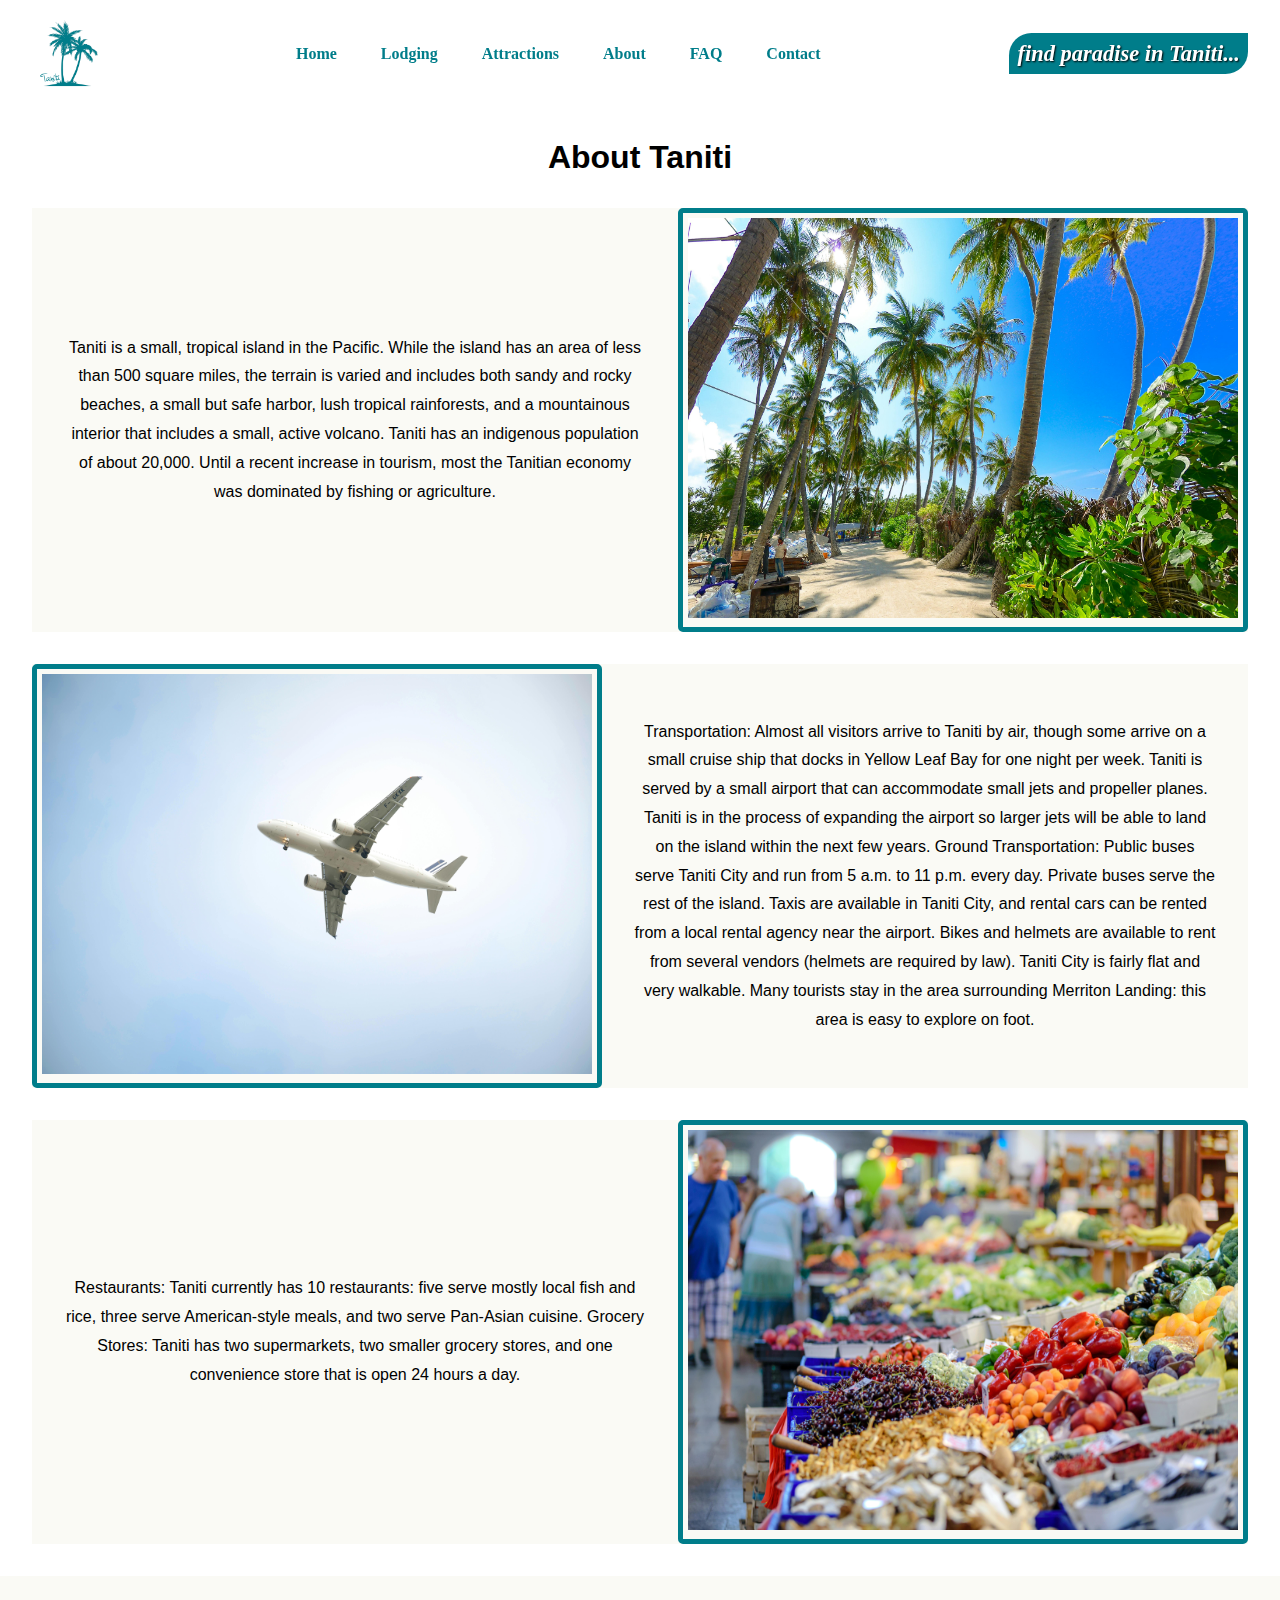
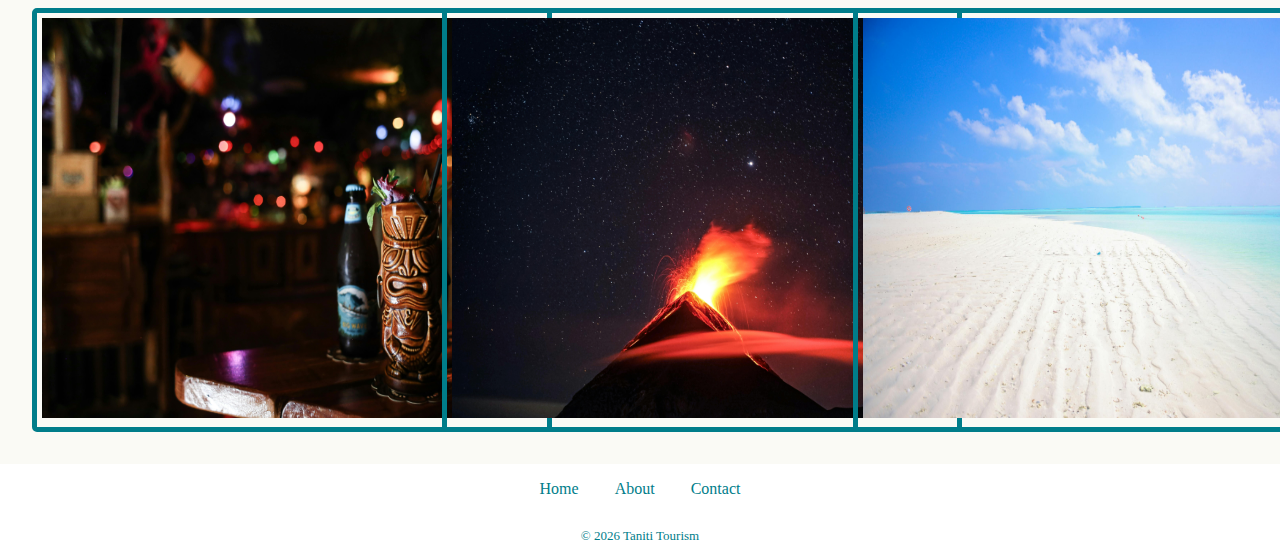
<file: about.html>
<!DOCTYPE html>
<html lang="en">
<head>
    <meta charset="UTF-8">
    <meta name="viewport" content="width=device-width, initial-scale=1.0">
    <link rel="stylesheet" href="styles.css">
    <link rel="icon" type="image/png" href="media/logo.png">
    <title>Visit Taniti</title>
</head>
<body>
    <header>
        
        <img src="media/logo.png" alt="Palm Tree Logo" width="75" height="75" class="logo">
        <nav class="navbar">
            <ul>
                <li><a href="index.html">Home</a></li>
                <li><a href="lodging.html">Lodging</a></li>
                <li><a href="attractions.html">Attractions</a></li>
                <li><a href="about.html">About</a></li>
                <li><a href="faq.html">FAQ</a></li>
                <li><a href="contact.html">Contact</a></li>
            </ul>
        </nav>
        <div class="motto">
            <h3><mark> find paradise in Taniti...</mark></h3>
        </div>
    </header>

    <main>
        <h1>About Taniti</h1>

        <section class="content">
            <div class="content-text">
            <p>
               Taniti is a small, tropical island in the Pacific. While the island has an area of less than 500 square miles, 
               the terrain is varied and includes both sandy and rocky beaches, a small but safe harbor, lush tropical rainforests, 
               and a mountainous interior that includes a small, active volcano. Taniti has an indigenous population of about 20,000. 
               Until a recent increase in tourism, most the Tanitian economy was dominated by fishing or agriculture. 
            </p>
            </div>
            <figure>
                <img src="media/palms.jpg" alt="Palm Trees on Taniti" width="550" height="400">
            </figure>
            
            
        </section>
        <section class="content">
            <figure>
                <img src="media/plane.jpg" alt="Plane" width="550" height="400">
            </figure>
            <div class="content-text">
                <p>
                    Transportation: Almost all visitors arrive to Taniti by air, though some arrive on a small cruise ship that docks in Yellow Leaf Bay for one night per week. 
                    Taniti is served by a small airport that can accommodate small jets and propeller planes. Taniti is in the process of expanding the airport so larger jets will be able to land on the island within the next few years. 
                    Ground Transportation: Public buses serve Taniti City and run from 5 a.m. to 11 p.m. every day. Private buses serve the rest of the island. Taxis are available in Taniti City, and rental cars can be rented from a local rental agency near
                    the airport. Bikes and helmets are available to rent from several vendors (helmets are required by law). Taniti City is fairly flat and very walkable. Many tourists stay in the area surrounding Merriton Landing: this area is easy to explore on foot.

                </p>
            </div>
        </section>
        <section class="content">
            <div class="content-text">
                <p>
                    Restaurants: Taniti currently has 10 restaurants: five serve mostly local fish and rice, three serve American-style meals, and two serve Pan-Asian cuisine.
                    Grocery Stores: Taniti has two supermarkets, two smaller grocery stores, and one convenience store that is open 24 hours a day. 

                </p>
            </div>
            <figure>
                <img src="media/grocery.jpg" alt="Grocery Store" width="550" height="400">
            </figure>
        </section>
        <div class="gallery">
            <figure>
                <img src="media/tiki bar.jpg" alt="Tiki Bar" width="500" height="400">
            </figure>
            <figure>
                <img src="media/volcano.jpg" alt="Volcano" width="500" height="400">
            </figure>
            <figure>
                <img src="media/tropicalbeach.jpg" alt="Tropical Beach" width="500" height="400">
            </figure>
        </div>
    </main>
    <footer>
        <nav>
            <a href="index.html">Home</a>
            <a href="about.html">About</a>
            <a href="contact.html">Contact</a>
        </nav>
        <p>&copy; 2026 Taniti Tourism</p>
    </footer>
</body>

</html>
</file>
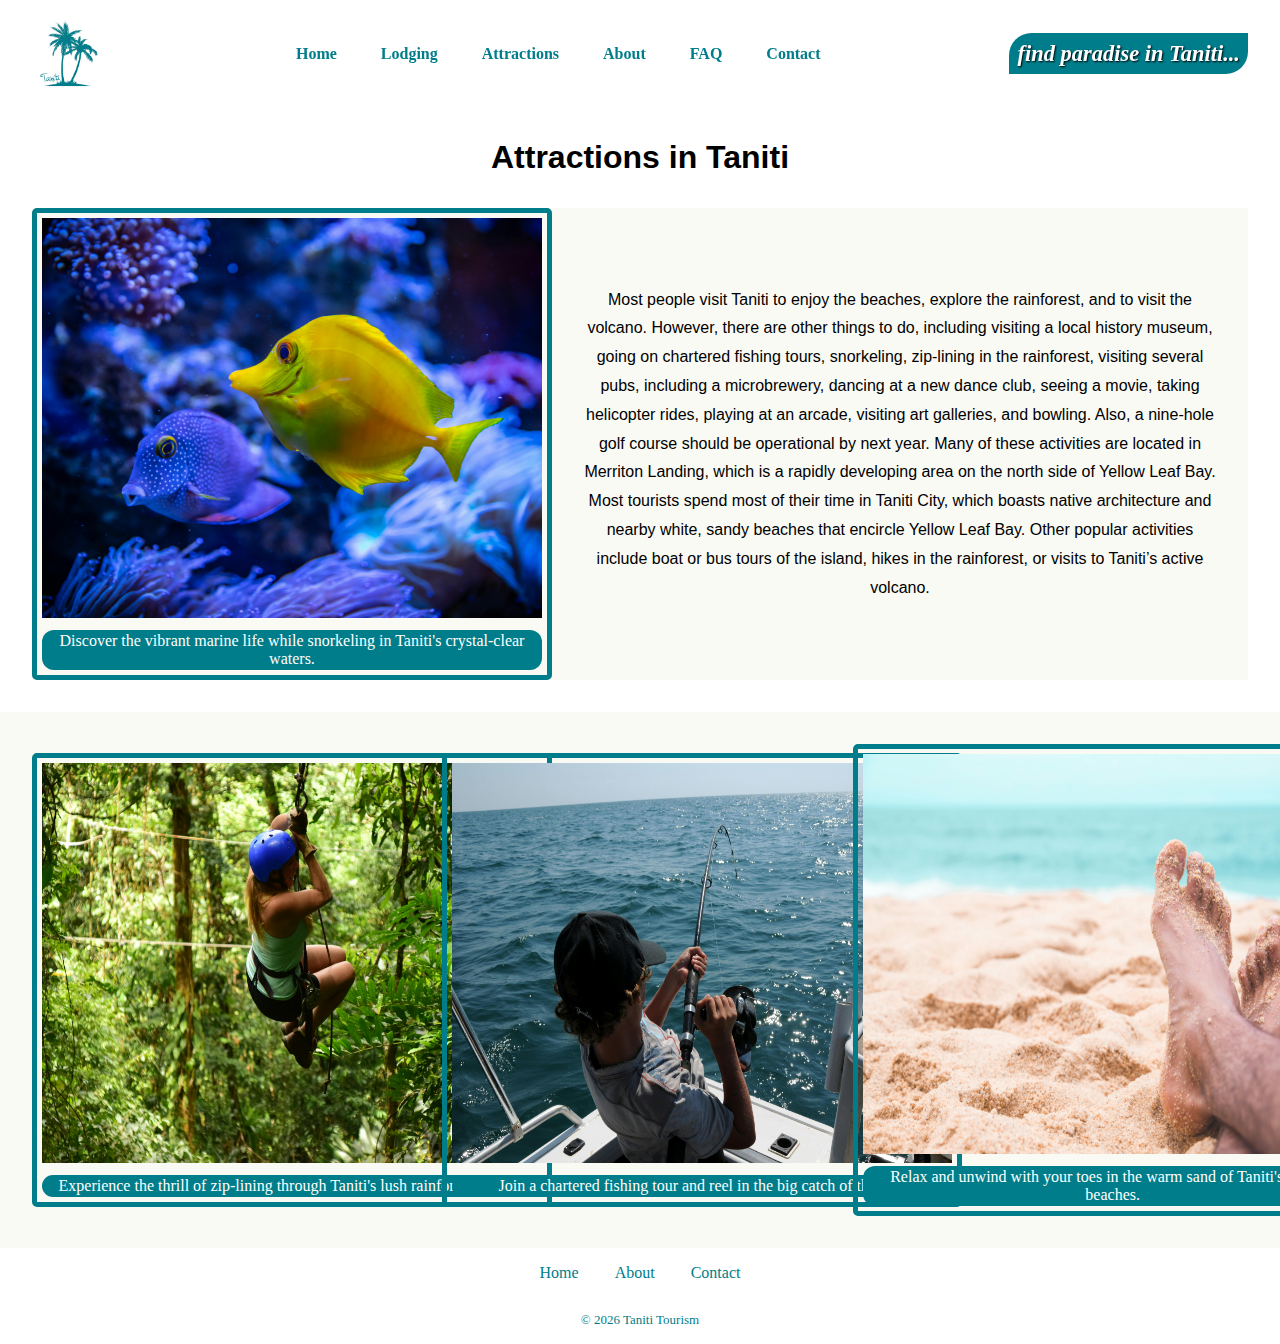
<file: attractions.html>
<!DOCTYPE html>
<html lang="en">
<head>
    <meta charset="UTF-8">
    <meta name="viewport" content="width=device-width, initial-scale=1.0">
    <link rel="stylesheet" href="styles.css">
    <link rel="icon" type="image/png" href="media/logo.png">
    <title>Visit Taniti</title>
</head>
<body>
    <header>
        
        <img src="media/logo.png" alt="Palm Tree Logo" width="75" height="75" class="logo">
        <nav class="navbar">
            <ul>
                <li><a href="index.html">Home</a></li>
                <li><a href="lodging.html">Lodging</a></li>
                <li><a href="attractions.html">Attractions</a></li>
                <li><a href="about.html">About</a></li>
                <li><a href="faq.html">FAQ</a></li>
                <li><a href="contact.html">Contact</a></li>
            </ul>
        </nav>
        <div class="motto">
            <h3><mark> find paradise in Taniti...</mark></h3>
        </div>
    </header>

    <main>
        <h1>Attractions in Taniti</h1>
      <section class="content">
        <figure>
            <img src="media/fish.jpg" alt="Reef Fish" width="500" height="400">
            <figcaption>Discover the vibrant marine life while snorkeling in Taniti's crystal-clear waters.</figcaption>
        </figure>
        <div class="content-text">
        <p>
            Most people visit Taniti to enjoy the beaches, explore the rainforest, and to visit the volcano. However, there are other things
             to do, including visiting a local history museum, going on chartered fishing tours, snorkeling, zip-lining in the rainforest, 
             visiting several pubs, including a microbrewery, dancing at a new dance club, seeing a movie, taking helicopter rides, playing at 
             an arcade, visiting art galleries, and bowling. Also, a nine-hole golf course should be operational by next year. Many of these 
             activities are located in Merriton Landing, which is a rapidly developing area on the north side of Yellow Leaf Bay. Most tourists
              spend most of their time in Taniti City, which boasts native architecture and nearby white, 
              sandy beaches that encircle Yellow Leaf Bay. Other popular activities include boat or bus tours of the island, 
              hikes in the rainforest, or visits to Taniti’s active volcano.
        </p>
        </div>
      </section>
      <div class="gallery">
        <figure>
            <img src="media/zipline.jpg" alt="Zip-lining in the Rainforest" width="500" height="400">
            <figcaption>Experience the thrill of zip-lining through Taniti's lush rainforest canopy.</figcaption>
        </figure>
        <figure>
            <img src="media/fishing.jpg" alt="Chartered Fishing Tour" width="500" height="400">
            <figcaption>Join a chartered fishing tour and reel in the big catch of the day.</figcaption>
        </figure>
        <figure>
            <img src="media/toesinsand.jpg" alt="Toes in Sand" width="500" height="400">
            <figcaption>Relax and unwind with your toes in the warm sand of Taniti's pristine beaches.</figcaption>
        </figure>
      </div>
      
    </main>
    <footer>
        <nav>
            <a href="index.html">Home</a>
            <a href="about.html">About</a>
            <a href="contact.html">Contact</a>
        </nav>
        <p>&copy; 2026 Taniti Tourism</p>
    </footer>
</body>

</html>
</file>
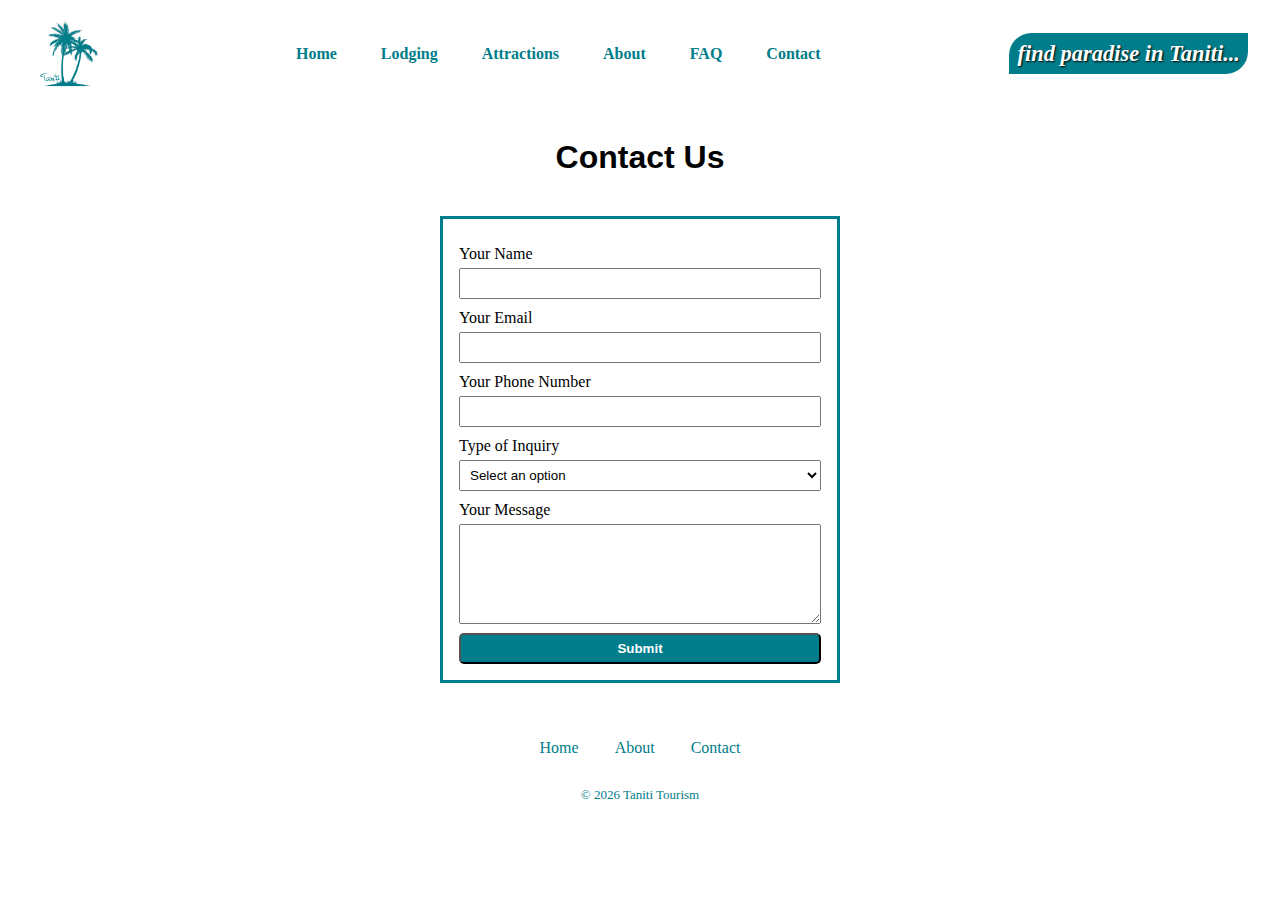
<file: contact.html>
<!DOCTYPE html>
<html lang="en">
<head>
    <meta charset="UTF-8">
    <meta name="viewport" content="width=device-width, initial-scale=1.0">
    <link rel="stylesheet" href="styles.css">
    <link rel="icon" type="image/png" href="media/logo.png">
    <title>Visit Taniti</title>
</head>
<body>
    <header>
        
        <img src="media/logo.png" alt="Palm Tree Logo" width="75" height="75" class="logo">
        <nav class="navbar">
            <ul>
                <li><a href="index.html">Home</a></li>
                <li><a href="lodging.html">Lodging</a></li>
                <li><a href="attractions.html">Attractions</a></li>
                <li><a href="about.html">About</a></li>
                <li><a href="faq.html">FAQ</a></li>
                <li><a href="contact.html">Contact</a></li>
            </ul>
        </nav>
        <div class="motto">
            <h3><mark> find paradise in Taniti...</mark></h3>
        </div>
    </header>

    <main>
        <h1>Contact Us</h1>
      <div class="form">
        <form>
            <label for="name">Your Name</label>
            <input type="text" id="name" name="name" required>

            <label for="email">Your Email</label>
            <input type="email" id="email" name="email" required>

            <label for="phone">Your Phone Number</label>
            <input type="tel" id="phone" name="phone" required>

            <label for="type">Type of Inquiry</label>
            <select id="type" name="type" required>
                <option value="">Select an option</option>
                <option value="booking">Booking Information</option>
                <option value="question">Question</option>
                <option value="feedback">Feedback</option>
                <option value="other">Other</option>
            </select>

            <label for="message">Your Message</label>
            <textarea id="message" name="message" rows="5"></textarea>

            <button class="button" type="submit">Submit</button>
        </form>
      </div>
    </main>
    <footer>
        <nav>
            <a href="index.html">Home</a>
            <a href="about.html">About</a>
            <a href="contact.html">Contact</a>
        </nav>
        <p>&copy; 2026 Taniti Tourism</p>
    </footer>
</body>

</html>
</file>
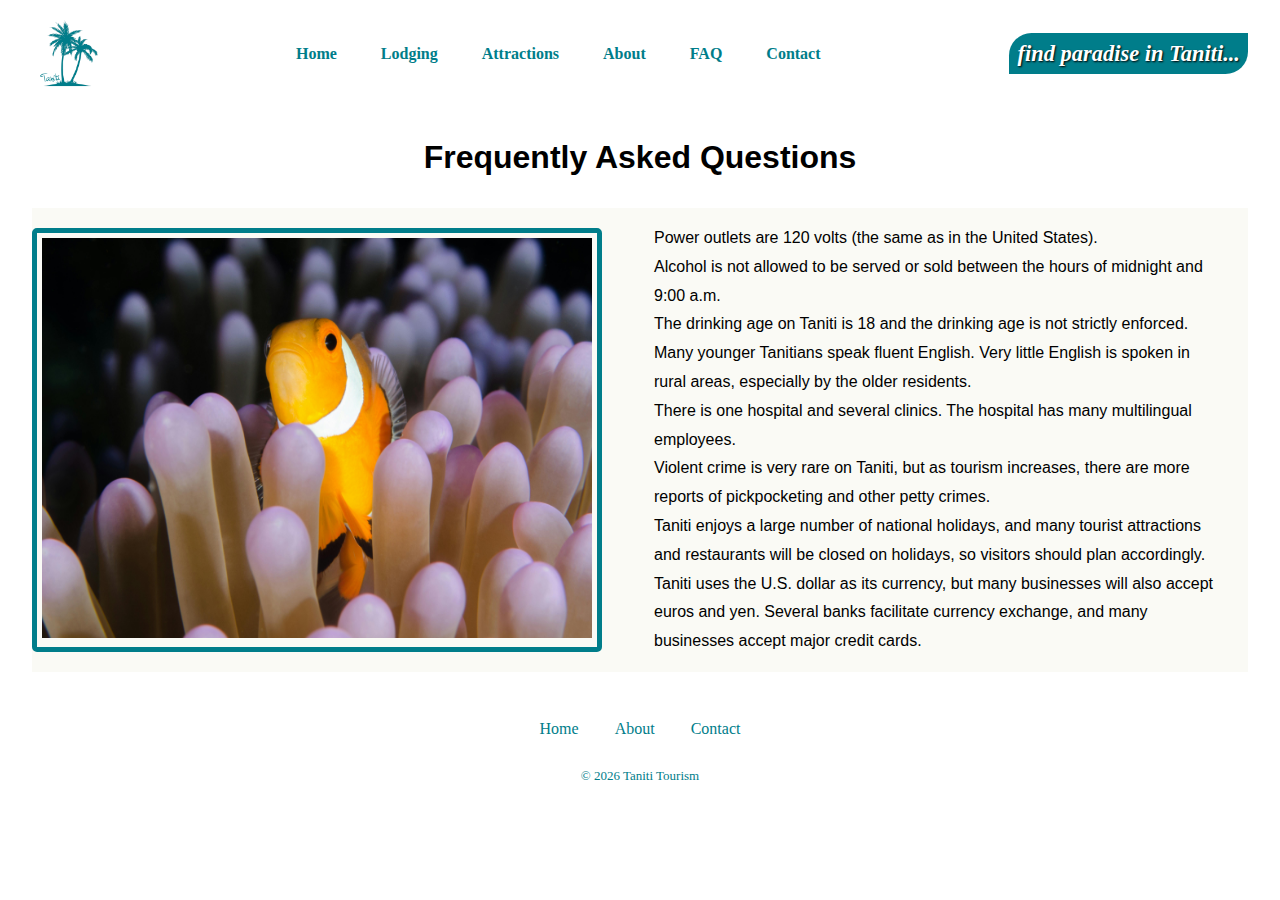
<file: faq.html>
<!DOCTYPE html>
<html lang="en">
<head>
    <meta charset="UTF-8">
    <meta name="viewport" content="width=device-width, initial-scale=1.0">
    <link rel="stylesheet" href="styles.css">
    <link rel="icon" type="image/png" href="media/logo.png">
    <title>Visit Taniti</title>
</head>
<body>
    <header>
        
        <img src="media/logo.png" alt="Palm Tree Logo" width="75" height="75" class="logo">
        <nav class="navbar">
            <ul>
                <li><a href="index.html">Home</a></li>
                <li><a href="lodging.html">Lodging</a></li>
                <li><a href="attractions.html">Attractions</a></li>
                <li><a href="about.html">About</a></li>
                <li><a href="faq.html">FAQ</a></li>
                <li><a href="contact.html">Contact</a></li>
            </ul>
        </nav>
        <div class="motto">
            <h3><mark> find paradise in Taniti...</mark></h3>
        </div>
    </header>

    <main>
        <h1>Frequently Asked Questions</h1>
        <section class="content">
            <figure>
                <img src="media/clownfish.jpg" alt="Clownfish" width="550" height="400">
            </figure>
            <div class="content-text">
                <ul>
                    <li>Power outlets are 120 volts (the same as in the United States).</li>
                    <li>Alcohol is not allowed to be served or sold between the hours of midnight and 9:00 a.m.</li>
                    <li>The drinking age on Taniti is 18 and the drinking age is not strictly enforced.</li>
                    <li>Many younger Tanitians speak fluent English. Very little English is spoken in rural areas, especially by the older residents.</li>
                    <li>There is one hospital and several clinics. The hospital has many multilingual employees.</li>
                    <li>Violent crime is very rare on Taniti, but as tourism increases, there are more reports of pickpocketing and other petty crimes.</li>
                    <li>Taniti enjoys a large number of national holidays, and many tourist attractions and restaurants will be closed on holidays, so visitors should plan accordingly.</li>
                    <li>Taniti uses the U.S. dollar as its currency, but many businesses will also accept euros and yen. Several banks facilitate currency exchange, and many businesses accept major credit cards.</li>
                </ul>
            </div>
        </section>
      
    </main>
    <footer>
        <nav>
            <a href="index.html">Home</a>
            <a href="about.html">About</a>
            <a href="contact.html">Contact</a>
        </nav>
        <p>&copy; 2026 Taniti Tourism</p>
    </footer>
</body>

</html>
</file>
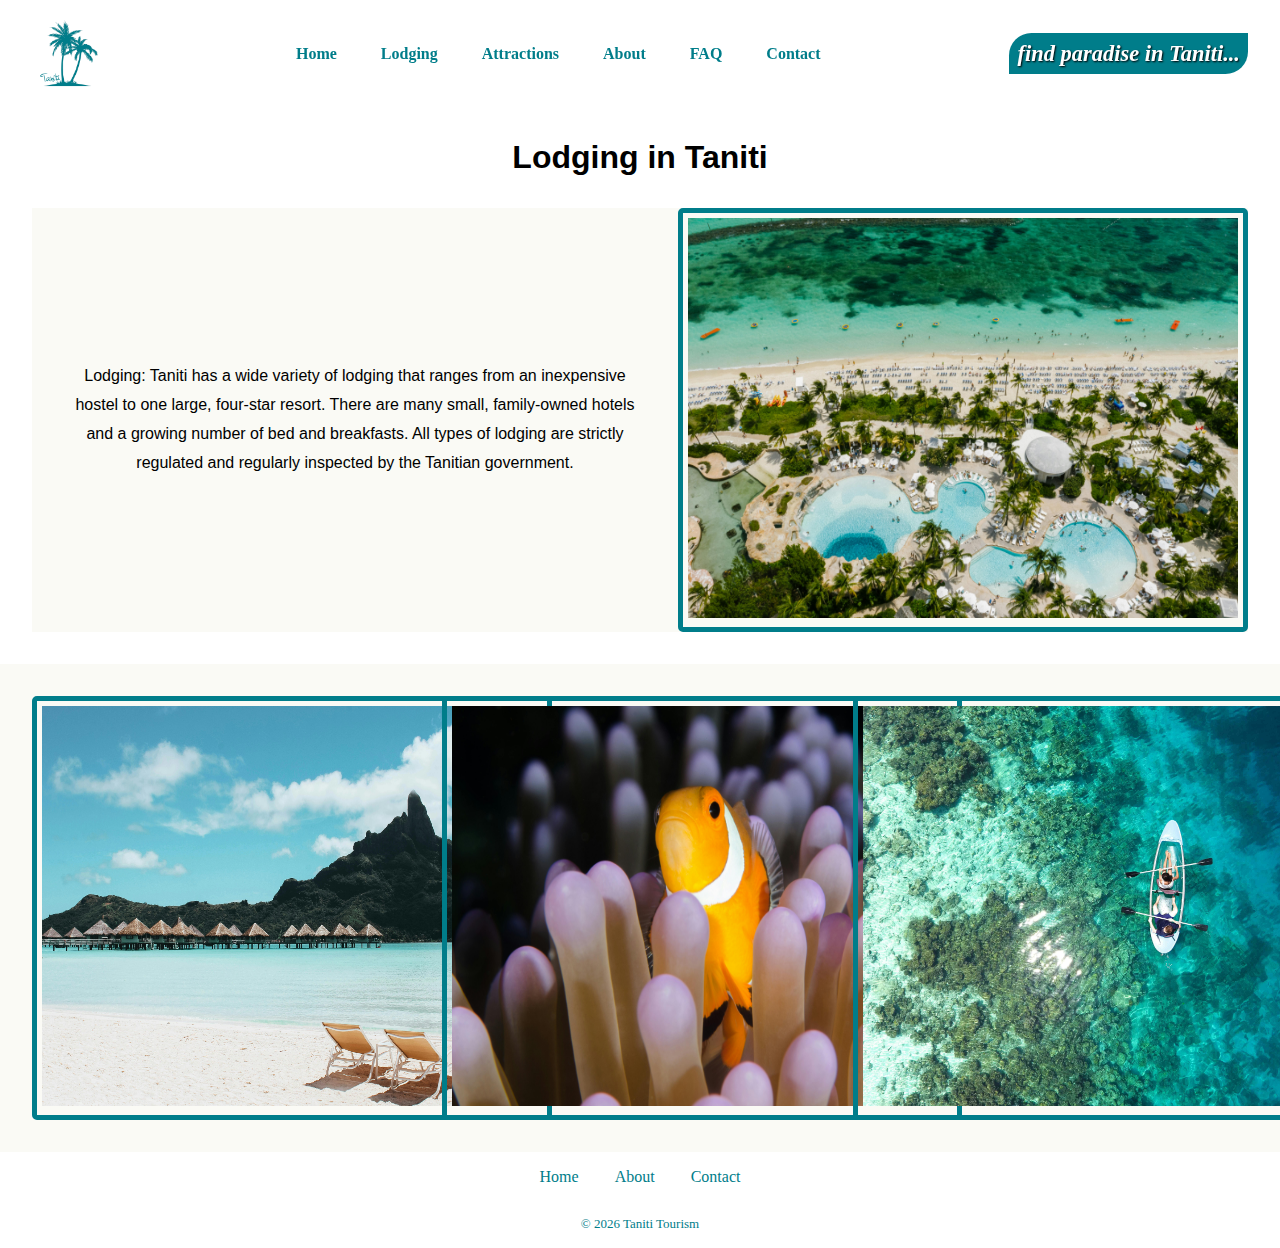
<file: lodging.html>
<!DOCTYPE html>
<html lang="en">
<head>
    <meta charset="UTF-8">
    <meta name="viewport" content="width=device-width, initial-scale=1.0">
    <link rel="stylesheet" href="styles.css">
    <link rel="icon" type="image/png" href="media/logo.png">
    <title>Visit Taniti</title>
</head>
<body>
    <header>
        
        <img src="media/logo.png" alt="Palm Tree Logo" width="75" height="75" class="logo">
        <nav class="navbar">
            <ul>
                <li><a href="index.html">Home</a></li>              
                <li><a href="lodging.html">Lodging</a></li>
                <li><a href="attractions.html">Attractions</a></li>
                <li><a href="about.html">About</a></li>
                <li><a href="faq.html">FAQ</a></li>
                <li><a href="contact.html">Contact</a></li>
            </ul>
        </nav>
        <div class="motto">
            <h3><mark> find paradise in Taniti...</mark></h3>
        </div>
    </header>

    <main>
        <h1>Lodging in Taniti</h1>
      
        <section class="content">
            <div class="content-text">
                <p>
                    Lodging: Taniti has a wide variety of lodging that ranges from an inexpensive hostel to one large, four-star resort. There are many 
                    small, family-owned hotels and a growing number of bed and breakfasts. All types of lodging are strictly regulated 
                    and regularly inspected by the Tanitian government.
                </p>
            </div>
            <figure>
                <img src="media/resort.jpg" alt="Resort" width="550" height="400">
            </figure>
        </section>
        <div class="gallery">
            <figure>
                <img src="media/beach huts.jpg" alt="Beach Huts" width="500" height="400">
            </figure>
            <figure>
                <img src="media/clownfish.jpg" alt="Clownfish" width="500" height="400">
            </figure>
            <figure>
                <img src="media/kayak.jpg" alt="Kayaking" width="500" height="400">
            </figure>
        </div>

    </main>
    <footer>
        <nav>
            <a href="index.html">Home</a>
            <a href="about.html">About</a>
            <a href="contact.html">Contact</a>
        </nav>
        <p>&copy; 2026 Taniti Tourism</p>
    </footer>
</body>

</html>
</file>
<file: styles.css>
* {
    margin: 0;
    padding: 0;
    box-sizing: border-box;
}


header {
    background: rgba(255, 255, 255, 0.8);
    color: #007D8A;
    padding: 1rem 2rem;
    display: flex;
    align-items: center;
    justify-content: space-between; 
    position: sticky;
    top: 0;
    z-index: 1000;
}

.motto {
    display: flex;
    justify-content: flex-end;
}

.navbar {
    flex: 2; 
    display: flex;
    justify-content: center;
}

.navbar ul {
    list-style-type: none;
    margin: 0;
    padding: 0;
    display: flex;
    gap: 10px; 
}

.navbar li a {
    display: block;
    color: #007D8A;
    text-decoration: none;
    font-weight: bold;
    padding: 14px 16px;
    border: 1px solid transparent;
    border-radius: 3px;
    white-space: nowrap;
}

.navbar li a:hover {
    background-color: #f2ecec;
    cursor: pointer;
}


.hero {
    position: relative;
    width: 100%;
    height: 100vh;
    display: grid;
    place-items: center;
    overflow: hidden;
}

.hero-vid {
    position: absolute;
    top: 0;
    left: 0;
    width: 100%;
    height: 100%;
    object-fit: cover;
    z-index: -1;
}

.hero-txt {
    background: rgba(255, 255, 255, 0.8);
    padding: 2rem 4rem;
    box-shadow: 0 4px 15px rgba(0, 0, 0, 0.2);
    text-align: center;
    font-family: Verdana, Geneva, Tahoma, sans-serif;
   
}

.hero-txt h2 {
    margin: 0;
    font-size: 2.5rem;
}

.motto {
    margin-left: auto;
    font-style: italic;
    font-size: 1.2rem;
    color: white;
    text-shadow: 1px 1px 2px black;
}

.motto h3 mark {
    background-color: #007D8A;
    color: white;
    text-shadow: 1px 1px 2px black;
    border-radius: 1em 0;
    padding: .5rem;
}

footer {
    background-color: white;
    color: #007D8A;
    padding: 1rem 2rem;
    display: grid;
    grid-template-columns: auto 1fr auto;
    grid-template-rows: auto auto;
    align-items: center;
    gap: 30px;
}

footer nav {
    grid-column: 2;
    grid-row: 1;
    justify-self: center;
}

footer p {
    grid-column: 2;
    grid-row: 2;
    justify-self: center;
    font-size: small;
}

footer nav a {
    color: #007D8A;
    text-decoration: none;
    margin: 0 1rem;
}

footer nav a:hover {
    text-decoration: underline;
    cursor: pointer;
}

.cta {
    position: relative;
    width: 100%;
    height: 80vh;
    display: grid;
    place-items: center;
    overflow: hidden;
}

.cta-img {
    position: absolute;
    inset: 0;
    object-fit: cover;
    z-index: -1;
    width: 100%;
    height: 100%;
    
}

.cta-txt {
    position: relative;
    background: rgba(255, 255, 255, 0.8);
    padding: 2rem 4rem;
    box-shadow: 0 4px 15px rgba(0, 0, 0, 0.2);
    text-align: center;
    z-index: 1;
    display: flex;
    flex-direction: column;
    align-items: center;
    gap: 1.5rem;
    font-family: Verdana, Geneva, Tahoma, sans-serif;
}

.why {
    
    padding: 2rem;
    display: flex;
    background: #FAFAF5;
    
}


.why-text {
    margin-left: 30px;
    font-size: 1.2rem;
    line-height: 1.6;
}

.why-text h2 {
    margin-bottom: 1.5rem;
    font-family: Verdana, Geneva, Tahoma, sans-serif;
    font-size: 2.5rem;
    text-align: center;
}

.why-text p {
    margin-bottom: 1rem;
    font-family: Verdana, Geneva, Tahoma, sans-serif;
    line-height: 1.8;
    max-width: 90%;
    text-align: center;
}

.gallery {
    display: grid;
    grid-template-columns: repeat(auto-fit, minmax(250px, 1fr));
    gap: 15px;
    padding: 2rem;
    background: #FAFAF5;
}

figcaption {
    text-align: center;
    margin-top: 0.5rem;
    font-size: 1rem;
    background-color: #007D8A;
    border-radius: 12px;
    padding: 2px;
    color: white;
}

figure {
    border: 5px solid #007D8A;
    padding: 5px;
    margin: auto;
    border-radius: 5px;
}

.button {
    background-color: #007D8A;
    color: white;
    padding: 10px 20px;
    text-decoration: none;
    border-radius: 5px;
    font-weight: bold;
}

.button:hover {
    background-color: #005f66;
    cursor: pointer;
}

h1 {
    text-align: center;
    margin: 2rem 0;
    font-family: Verdana, Geneva, Tahoma, sans-serif;
}

.content-text {
    margin-top: 1rem;
    font-size: 1rem;
    text-align: center;
    margin-bottom: 1rem;
    font-family: Verdana, Geneva, Tahoma, sans-serif;
    line-height: 1.8;
    max-width: 90%;
    margin-left: 2rem;
    margin-right: 2rem;
}

.content {
    display: flex;
    align-items: center;
    margin: 2rem;
    background-color: #FAFAF5;
    
}

.content-text ul {
    text-align: left;
    list-style: none;
    margin-left: 20px;
}

.form form {
    width: 400px;
    margin: 40px auto;
    padding: 16px;
    border: 3px solid #007D8A;
    

}

.form label {
    display: block;
    margin-top: 10px;
}

.form select, .form input, .form button {
    width: 100%;
    padding: 6px;
    margin-top: 4px;
    box-sizing: border-box;
    margin-top: 5px;
}

.form textarea {
    width: 100%;
    height: 100px;
    padding: 6px;
    margin-top: 4px;
    box-sizing: border-box;
    margin-top: 5px;
}
</file>
